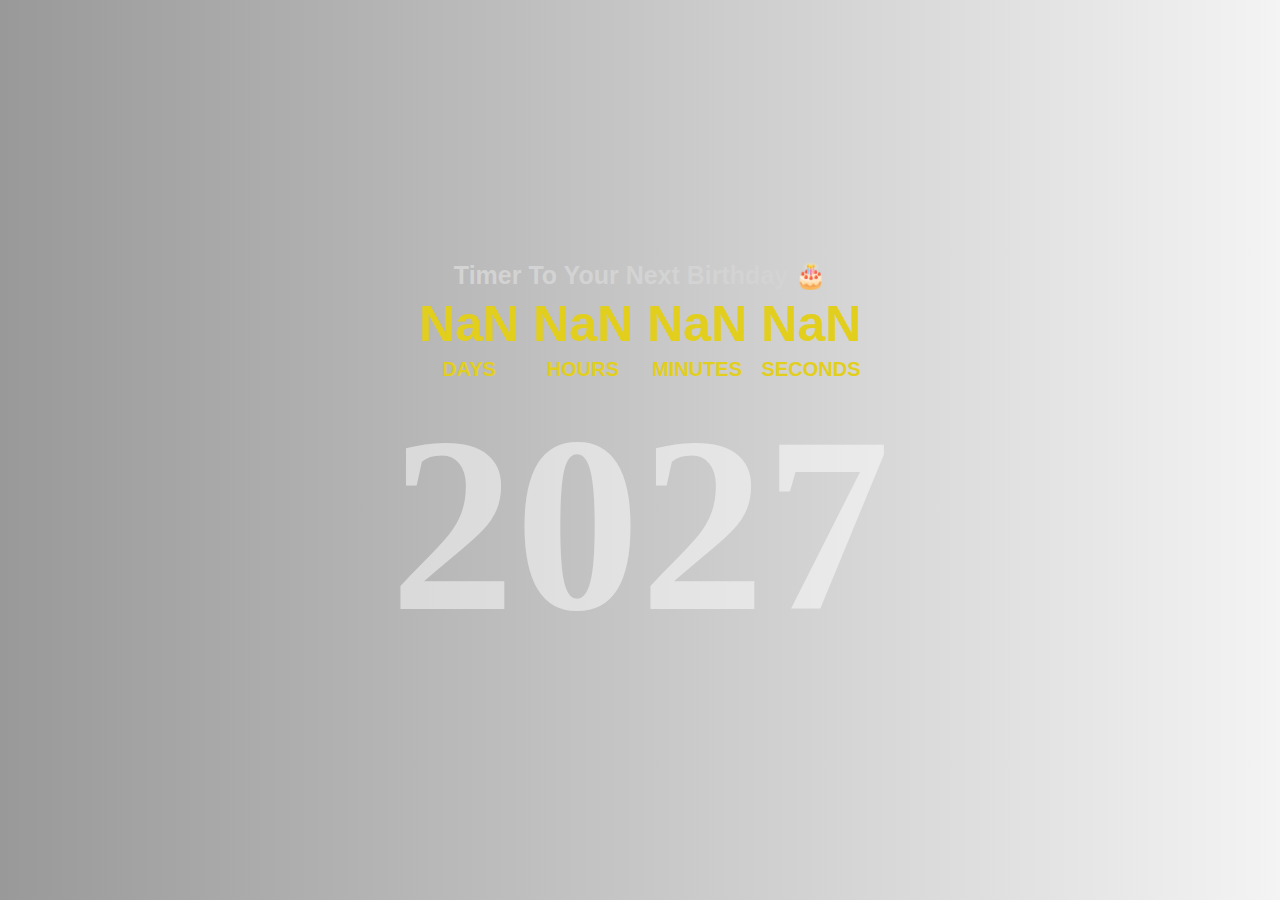
<file: Birthday Countdown/index.html>
<!DOCTYPE html>
<html lang="en">

<head>
  <meta charset="UTF-8">
  <meta name="viewport" content="width=device-width, initial-scale=1.0">
  <title>Countdown Timer</title>
  <link rel="stylesheet" href="style.css">
</head>

<body>
  <div class="countdown-timer">
    <h1 class="greet">Timer To Your Next Birthday 🎂</h1>
    <ul>
      <li>
        <span class="days"></span>
        <span>DAYS</span>
      </li>
      <li>
        <span class="hours"></span>
        <span>HOURS</span>
      </li>
      <li>
        <span class="minutes"></span>
        <span>MINUTES</span>
      </li>
      <li>
        <span class="seconds"></span>
        <span>SECONDS</span>
      </li>
    </ul>
    <p class="coming-year"></p>
  </div>
  <script src="script.js"></script>
</body>

</html>
</file>
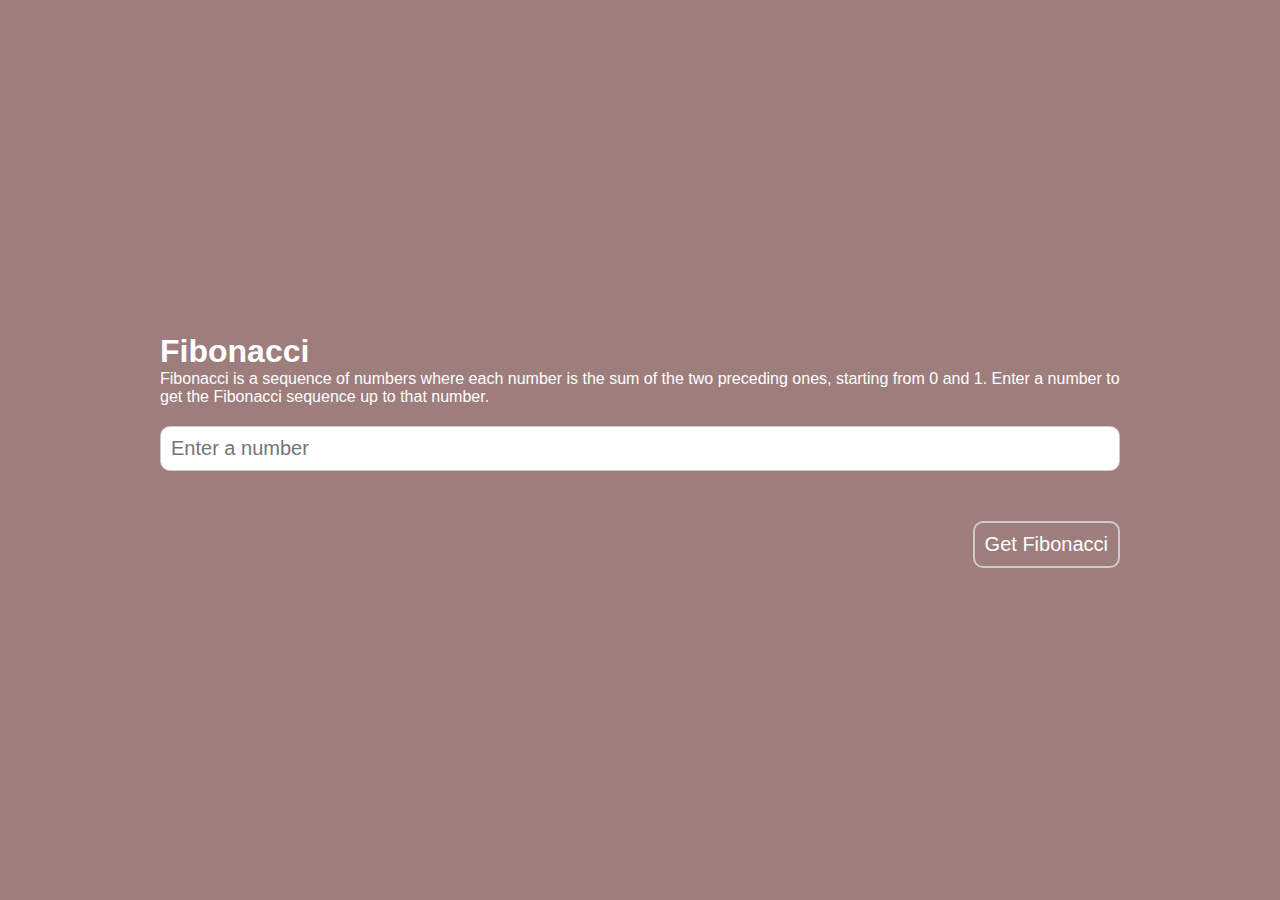
<file: try-catch/deploy/index.html>
<!DOCTYPE html>
<html lang="en">

<head>
  <meta charset="UTF-8">
  <meta http-equiv="X-UA-Compatible" content="IE=edge">
  <meta name="viewport" content="width=device-width, initial-scale=1.0">
  <title>Fibonacci Calculator</title>
  <link rel=stylesheet href="style.css">
  
</head>

<body>
  <div id="inner-container">
    <h1>Fibonacci</h1>
    <p>Fibonacci is a sequence of numbers where each number is the sum of the two preceding ones, starting from 0
      and 1. Enter a number to get the Fibonacci sequence up to that number.</p>
    <input type="number" id="input" placeholder="Enter a number">
    <p id="output"></p>
    <div id="button-container">
      <button id="button">Get Fibonacci</button>
    </div>
  </div>
  <script src="script.js" defer></script>
</body>

</html>
</file>
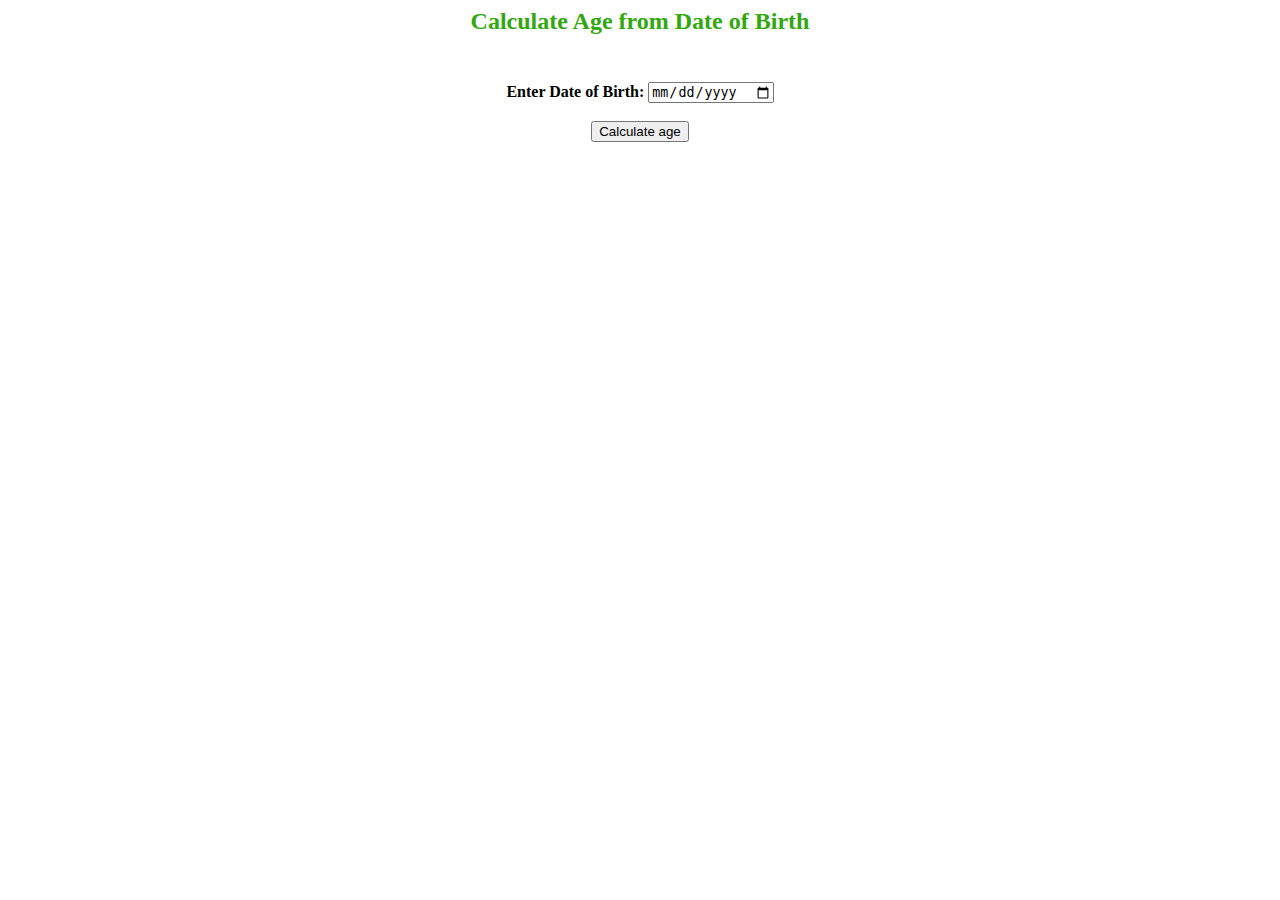
<file: Age Calc/Age.html>
<html>  
<head> 
    <title>Age Calculater</title> 
</head>  
<body>  
<center>  
<h2 style="color: 32A80F"> Calculate Age from Date of Birth <br> <br> </h2>   
  
<b> Enter Date of Birth: <input type="date" id="DOB"> </b>  
<span id = "message"> </span> <br><br>    
  
<button type="submit" onclick = "ageCalculator()"> Calculate age </button> <br><br>  
<h3 style="color:32A80F" id="result"></h3>   
</center>
<script src="Age.js"></script>  
</body>  
</html>
</file>
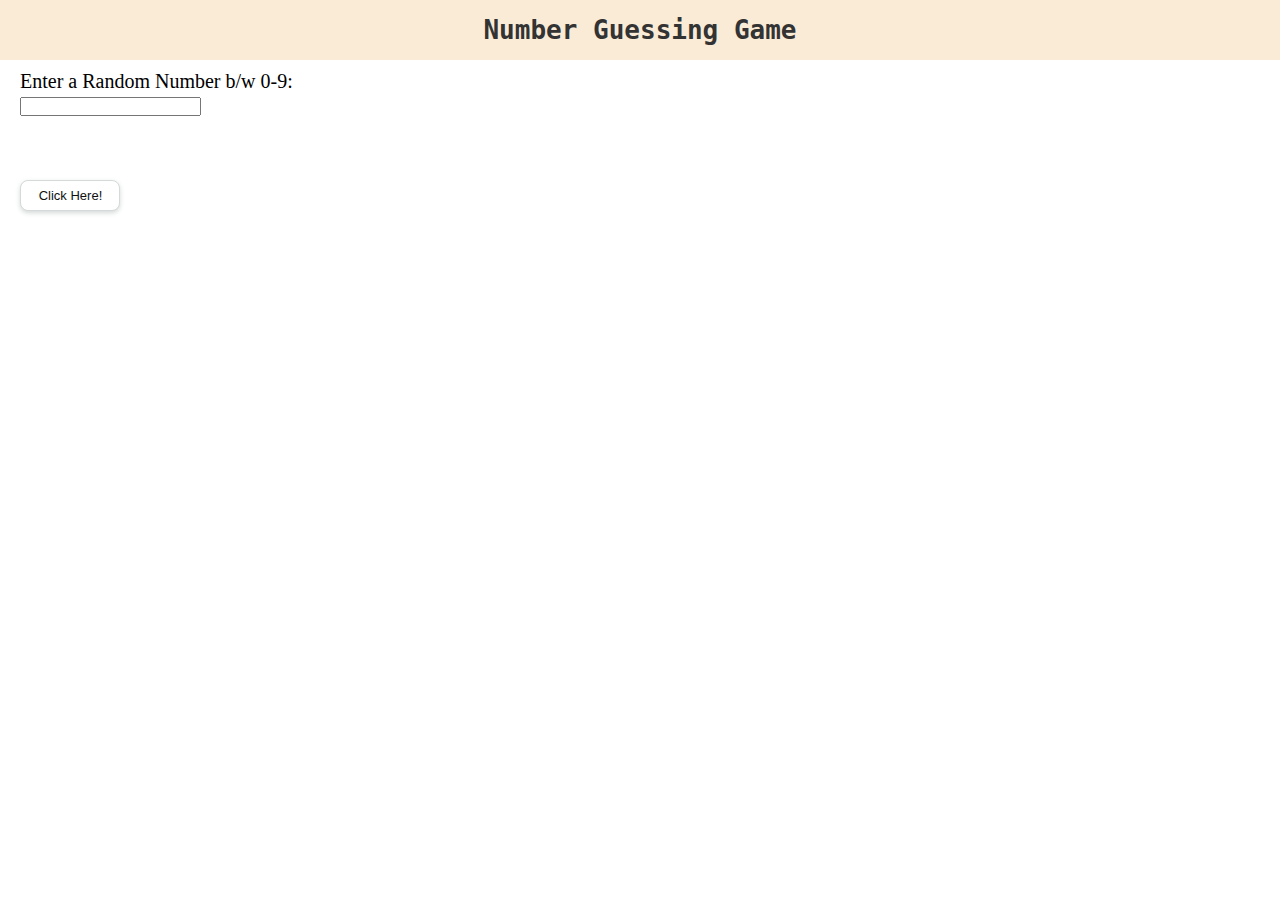
<file: Number Guess/Number.html>
<!DOCTYPE html>
<html lang="en">
<head>
    <meta charset="UTF-8">
    <meta http-equiv="X-UA-Compatible" content="IE=edge">
    <meta name="viewport" content="width=device-width, initial-scale=1.0">
    <title>Number Guessing Program</title>
    <link rel="stylesheet" href="Number.css">
</head>
<body>
    <div class="container">
        <h1 class="header">Number Guessing Game</h1>
        <label for="index" class="label">Enter a Random Number b/w 0-9:<br>
            <input type="text" id="index">
        </label><br><br>
        <div id="guess"></div><br>
        <button type="submit" id="button">Click Here!</button>
    </div>
    <script src="Number.js"></script>
</body>
</html>
</file>
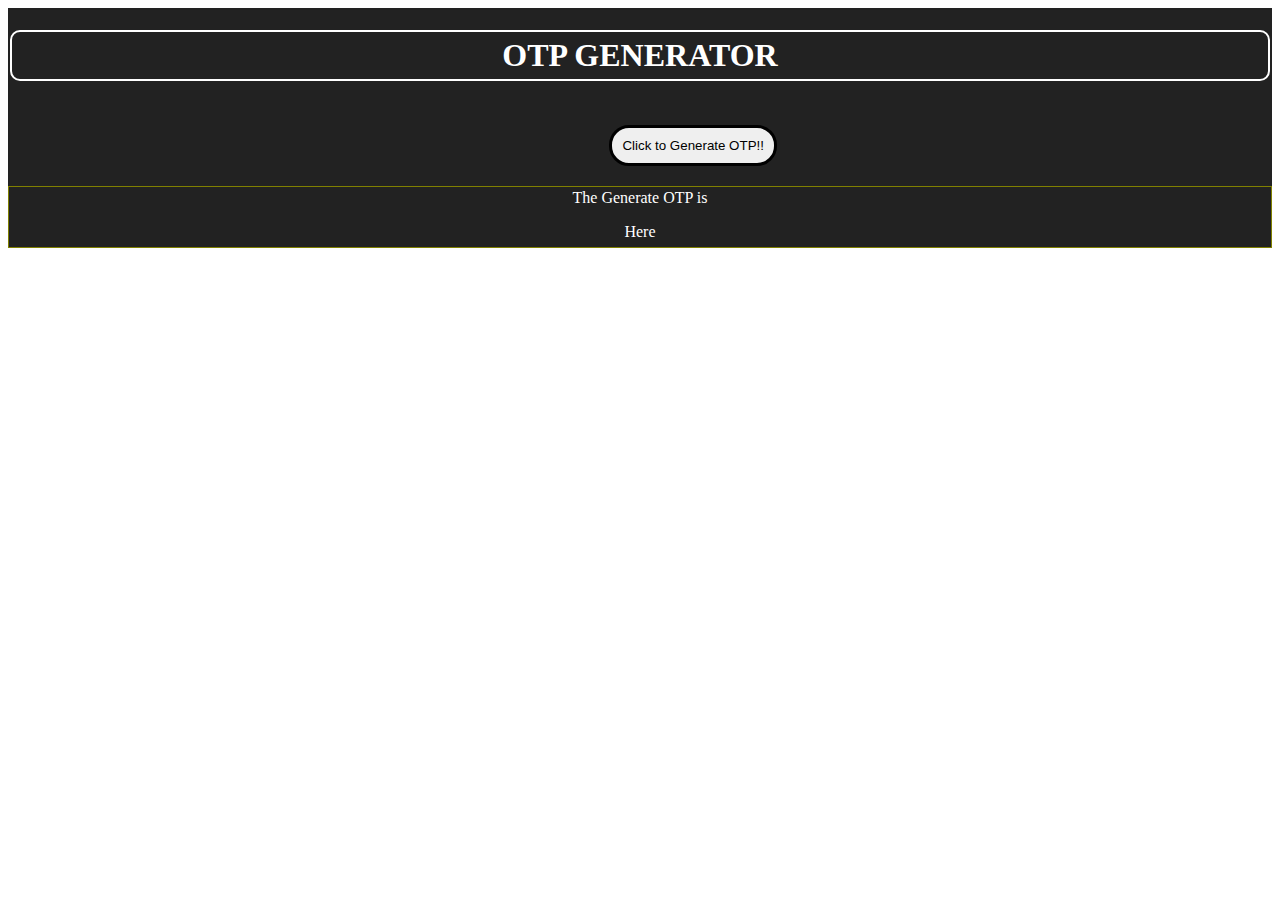
<file: OTPGenerator/OTP.html>
<!DOCTYPE html>
<html lang="en">
<head>
    <meta charset="UTF-8">
    <meta http-equiv="X-UA-Compatible" content="IE=edge">
    <meta name="viewport" content="width=device-width, initial-scale=1.0">
    <title>OTP Generator</title>
    <link rel="stylesheet" href="OTP.css">
</head>
<body>
<div class="container">
<div class="total"><h1>OTP GENERATOR</h1></div>
<div class="button">
    <button id="myButton" type="button">
    Click to Generate OTP!!</button></div>
<center class="result">The Generate OTP is
    <div id="demo">Here</div>
</center>
</div>
<script src="OTP.js"></script>
</body>
</html>
</file>
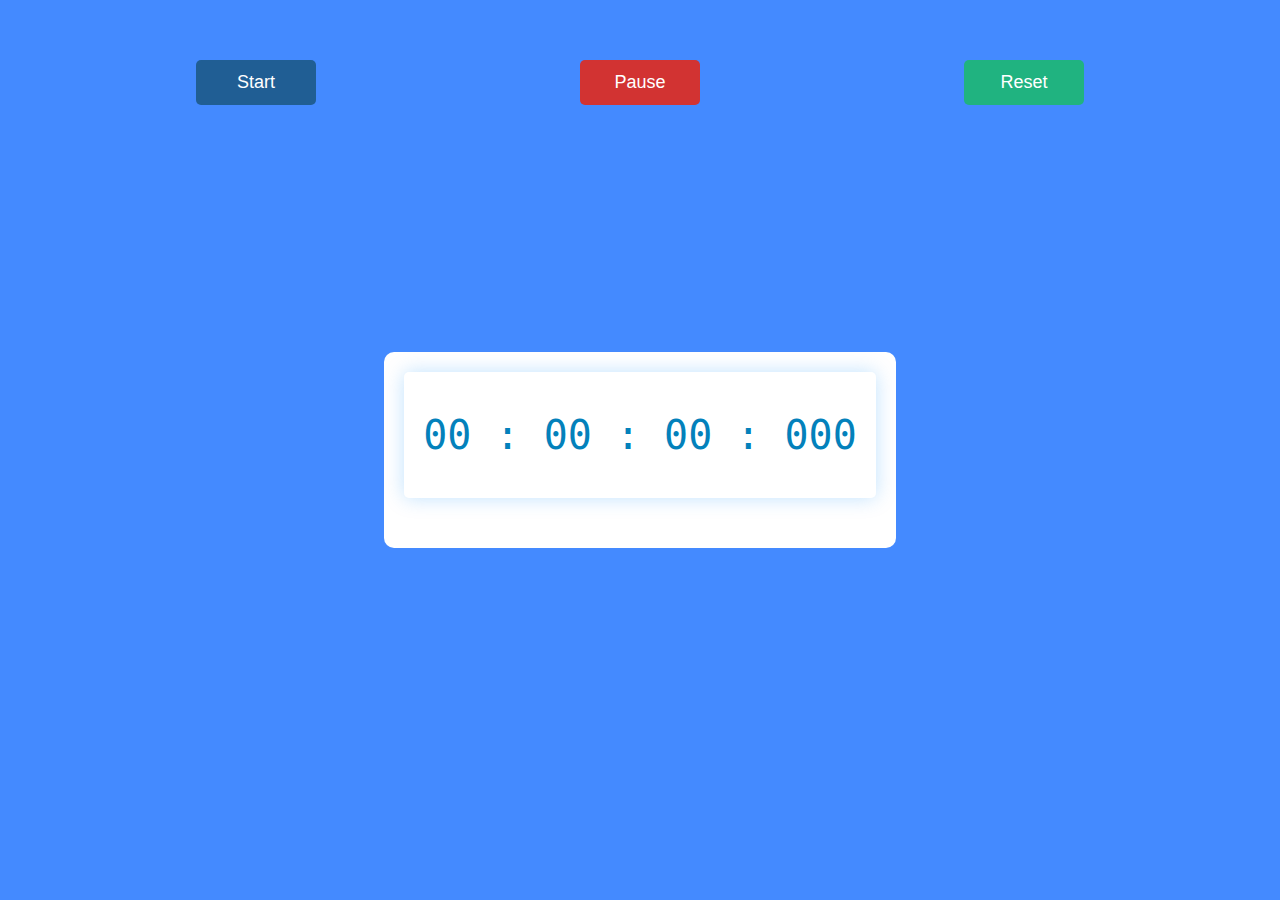
<file: Stop Watch/watch.html>
<!DOCTYPE html>
<html lang="en">
<head>
    <meta charset="UTF-8">
    <meta http-equiv="X-UA-Compatible" content="IE=edge">
    <meta name="viewport" content="width=device-width, initial-scale=1.0">
    <title>Application</title>
    <link rel="stylesheet" href="watch.css">
</head>
<body>
    <div class="container">
        <div class="timerDisplay">00 : 00 : 00 : 000</div>
    </div>
    <div class="buttons">
        <button id="startTimer">Start</button>
        <button id="pauseTimer">Pause</button>
        <button id="resetTimer">Reset</button>
    </div>
    <script src="watch.js"></script>
</body>
</html>
</file>
<file: Birthday Countdown/style.css>
* {
    margin: 0;
    padding: 0;
    box-sizing: border-box;
  }
  
  body {
    background: url('https://images.unsplash.com/photo-1558636508-e0db3814bd1d?ixlib=rb-4.0.3&ixid=M3wxMjA3fDB8MHxwaG90by1wYWdlfHx8fGVufDB8fHx8fA%3D%3D&auto=format&fit=crop&w=870&q=80');
    background-repeat: no-repeat;
    background-size: cover;
  }
  
  .countdown-timer {
    display: flex;
    flex-direction: column;
    justify-content: center;
    align-items: center;
    height: 100vh;
    background: linear-gradient(to right, rgba(85, 85, 85, 0.6), rgba(199, 199, 199, 0.2))
  }
  
  ul li {
    display: inline-block;
    padding: 0 5px;
    font-family: sans-serif;
    text-align: center;
  }
  
  ul li span {
    display: block;
    font-size: 50px;
    padding-top: 5px;
    color: rgb(226, 206, 28);
    font-weight: 600;
  }
  
  ul li span:nth-child(2) {
    font-size: 20px;
  }
  
  .greet {
    color: rgb(211, 211, 211);
    font-size: 25px;
    text-align: center;
    font-family: sans-serif;
    margin-top: 30px;
  }
  
  .coming-year {
    font-size: 250px;
    font-weight: 900;
    color: rgba(255, 255, 255, 0.493);
  }
  
  @media (max-width:768px) {
    ul li span {
      font-size: 10vw;
    }
  
    ul li span:nth-child(2) {
      font-size: 15px;
    }
  
    .coming-year {
      font-size: 40vw;
      font-weight: 900;
    }
  }
</file>
<file: try-catch/deploy/style.css>
* {
    margin: 0px;
    padding: 0px;
    box-sizing: border-box;
    font-family: Arial, Helvetica, sans-serif;
  }
  
  body {
    display: flex;
    justify-content: center;
    align-items: center;
    height: 100vh;
    background-color: #9e7d7d;
  }
  
  #input {
    width: 100%;
    font-size: 20px;
    padding: 10px;
    border: 1px solid #ccc;
    outline: none;
    border-radius: 10px;
    margin-top: 20px;
  }
  
  #inner-container {
    width: 1000px;
    border-radius: 5px;
    padding: 20px;
  }
  
  #output {
    margin-top: 10px;
    font-size: 13px;
    padding: 10px;
    outline: none;
    border-radius: 10px;
  }
  
  #button {
    font-size: 20px;
    padding: 10px;
    border: 2px solid #ccc;
    outline: none;
    border-radius: 10px;
    margin-top: 20px;
    cursor: pointer;
    color: white;
    background-color: #9e7d7d;
    transition: all 0.3s ease-in-out;
  }
  
  #button:hover {
    background-color: #f1f1f1;
    color: #9e7d7d;
  }
  
  #button-container {
    display: flex;
    justify-content: right;
    align-items: center;
  }
  
  h1,
  p {
    color: white;
  }
</file>
<file: Number Guess/Number.css>
*{
    margin: 0;
    padding: 0;
}
h1{
    text-align: center;
    padding: 15px;
    color: #333333;
    background-color: antiquewhite;
    font-family: monospace;
}
label{
    font-size: 20px;
    display: block;
    padding: 10px;
    padding-left: 20px;
}
#button{
    background-color: #fff;
    border: 1px solid #d5d9d9;
    border-radius: 8px;
    box-shadow: rgba(213, 217, 217, 5) 0 2px 5px 0;
    box-sizing: border-box;
    color: #0f1111;
    cursor: pointer;
    display: inline-block;
    font-family: "Amazon Ember",sans-serif;
    font-size: 13px;
    line-height: 29px;
    padding: 0 10px 0 11px;
    position: relative;
    text-align: center;
    text-decoration: none;
    user-select: none;
    -webkit-user-select: none;
    touch-action: manipulation;
    vertical-align: middle;
    width: 100px;
    animation: bouncy 5s infinite linear;
    margin-left: 20px;
}
@keyframes bouncy{
    0%{top: 0em}
    40%{top: 0em}
    43%{top: -0.9em}
    46%{top: 0em}
    48%{top: -0.4em}
    50%{top: 0em}
    100%{top: 0em}
}
#button:hover{
    background-color: #f7fafa;
}
#button:focus{
    border: #008296;
    box-shadow: rgba(213, 217, 217, 5) 0 2px 5px 0;
    outline: 0;
}
#guess{
    margin-left: 20px;
}
</file>
<file: OTPGenerator/OTP.css>
.container{
    background-color: #222222;
}
.total{
    padding: 2px;
    padding-top: 1px;
}
.button{
    text-align: left;
    padding: 20px;
    padding-left: 10%;
    display: flex;
    justify-content: space-around;
}
.button button{
    padding: 10px;
    border: 3px solid;
    border-radius: 20px;
}
.total h1{
    text-align: center;
    border: 2px solid;
    border-radius: 10px;
    padding: 5px;
    background-color: #222222;
    color: white;
}
.result{
    padding: 2px;
    color: white;
    border: 1px solid olive;
}
.result #demo{
    padding-top: 1rem;
    padding-bottom: 4px;
}
</file>
<file: Stop Watch/watch.css>
*,
*:before,
*:after{
    padding: 0;
    margin: 0;
    box-sizing: border-box;
}
body{
    background-color: #448aff;
}
.container{
    background-color: #ffffff;
    width: 40%;
    min-width: 500px;
    position: absolute;
    transform: translate(-50%,-50%);
    top: 50%;
    left: 50%;
    padding: 20px 0;
    padding-bottom: 50px;
    border-radius: 10px;
}
.timerDisplay{
    position: relative;
    width: 92%;
    background: #fff;
    left: 4%;
    padding: 40px 0;
    font-family: "Roboto mono",monospace;
    color: #0381bb;
    font-size: 40px;
    display: flex;
    align-items: center;
    justify-content: space-around;
    border-radius: 5px;
    box-shadow: 0 0 20px rgba(0, 139, 253, 0.25);
    
}
.buttons{
    width: 90%;
    margin: 60px auto 0 auto;
    display: flex;
    justify-content: space-around;
}
.buttons button{
    width: 120px;
    height: 45px;
    background-color: #205e94;
    color: #ffffff;
    border: none;
    font-family: "poppins",sans-serif;
    font-size: 18px;
    border-radius: 5px;
    cursor: pointer;
    outline: none;
}
.buttons button:nth-last-child(2){
    background-color: #d23332;
}
.buttons button:nth-last-child(1){
    background-color: #20b380;
}
</file>
